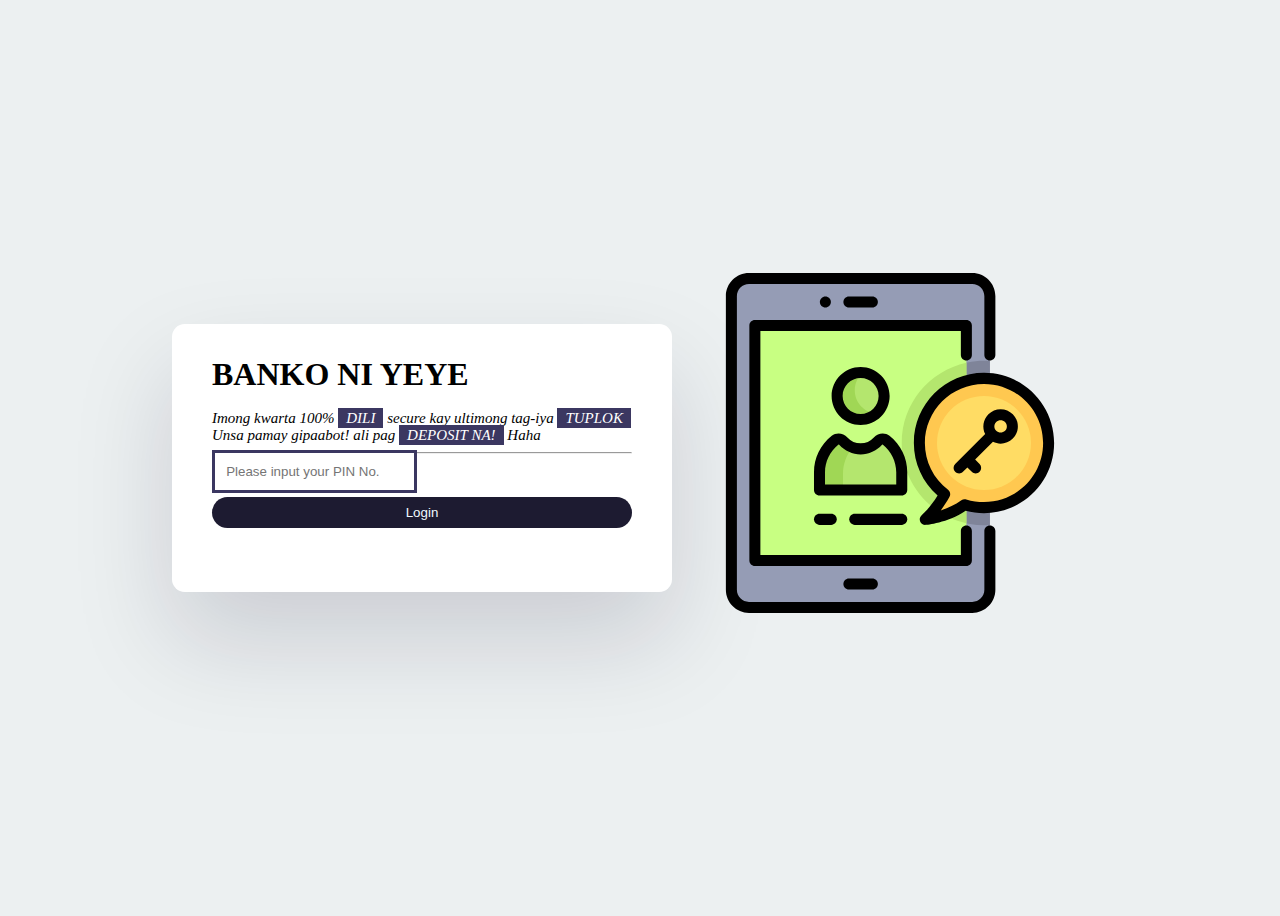
<file: index.html>
<!DOCTYPE html>
<html lang="en">
<head>
    <meta charset="UTF-8">
    <meta name="viewport" content="width=device-width, initial-scale=1.0">
    <link href="https://cdn.jsdelivr.net/npm/bootstrap@5.0.2/dist/css/bootstrap.min.css" rel="stylesheet" integrity="sha384-EVSTQN3/azprG1Anm3QDgpJLIm9Nao0Yz1ztcQTwFspd3yD65VohhpuuCOmLASjC" crossorigin="anonymous">
    <link rel="stylesheet" href="index.css">
    <title>Document</title>
</head>
<body>
    <div class="container-sm">
        <div class="container__content">
            <form id="form_id" method="post" name="myform" class="row g-3" >
                <h1>BANKO NI YEYE</h1>
                <p>Imong kwarta 100% <span>DILI</span> secure kay ultimong tag-iya <span>TUPLOK</span> Unsa pamay gipaabot! ali pag <span>DEPOSIT NA!</span> Haha</p>
                <hr>
                <div class="col-md-12">
                    <label for="inputPassword4" class="form-label"></label>
                    <input type="password" name="password" class="form-control" id="password" placeholder="Please input your PIN No.">
                </div>
                <div class="col-12">
                    <input type="button" value="Login" id="submit" onclick="validate();"></input>
                </div>
            </form>
            <div class="home__container--img">
                <img src="images/login.svg" alt="" id="home--img">
            </div>
        </div>
    </div>
<script src="index.js"></script>
</body>
</html>
</file>
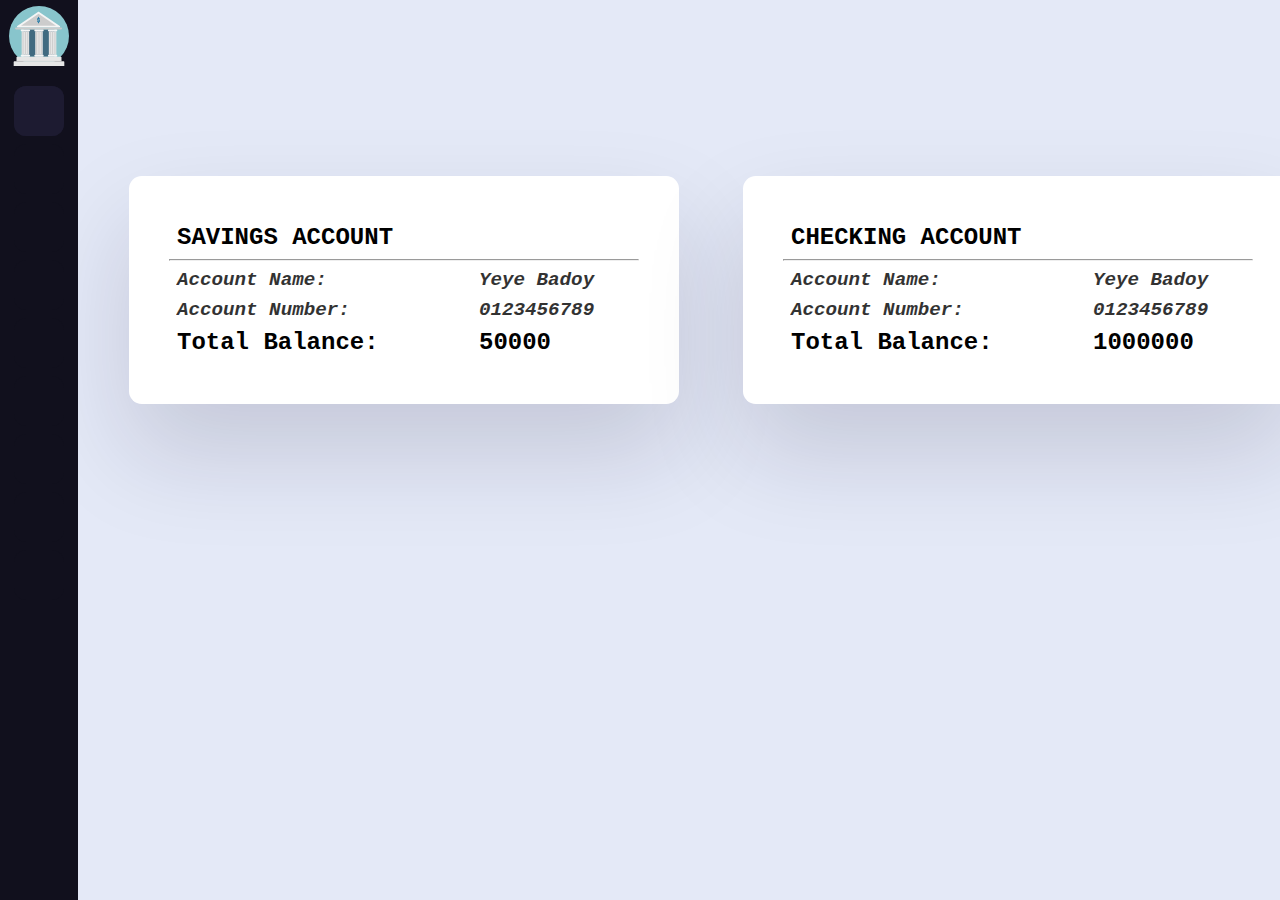
<file: mainpage.html>
<!DOCTYPE html>
<html lang="en">
<head>
    <meta charset="UTF-8">
    <meta name="viewport" content="width=device-width, initial-scale=1.0">
    <link rel="stylesheet" href="mainpage.css">
    <title>Document</title>
</head>
<body>
    <div class="sidebar">
        <div class="logo-details">
          <i class='bx bxl-c-plus-plus icon'></i>
          <img src="images/bank1.svg" alt="">
            <div class="logo_name">BANKO NI YEYE</div>
            <i class='bx bx-menu' id="btn" ></i>
        </div>
        <ul class="nav-list">
          <li>
              <i class='bx bx-search' ></i>
             <input type="text" placeholder="Search...">
             <span class="tooltip">Search</span>
          </li>
          <li>
            <a href="#">
              <i class='bx bx-grid-alt'></i>
              <span class="links_name">Account Balance</span>
            </a>
             <span class="tooltip">Account Balance</span>
          </li>
          <li>
           <a href="#">
             <i class='bx bx-user' id="transfer Money"></i>
             <span class="links_name" id="myBtn">Transfer Money</span>
           </a>
           <span class="tooltip" >Transfer Money</span>

         </li>
         
         <li>
           <a href="#">
             <i class='bx bx-chat' ></i>
             <span class="links_name">Deposit Money</span>
           </a>
           <span class="tooltip">Deposit Money</span>
         </li>
         <li>
           <a href="#">
             <i class='bx bx-pie-chart-alt-2' ></i>
             <span class="links_name">View Transactions</span>
           </a>
           <span class="tooltip">View Transactions</span>
         </li>
         <li>
           <a href="#">
             <i class='bx bx-folder' ></i>
             <span class="links_name">Payments</span>
           </a>
           <span class="tooltip">Payments</span>
         </li>
         <li>
           <a href="#">
             <i class='bx bx-cart-alt' ></i>
             <span class="links_name">Credit Card</span>
           </a>
           <span class="tooltip">Credit Card</span>
         </li>
         <li>
           <a href="#">
             <i class='bx bx-cog' ></i>
             <span class="links_name">Account Settings</span>
           </a>
           <span class="tooltip">Account Settings</span>
         </li>
         <li>
            <a href="indext.html" onclick="logout();">
              <i class='bx bx-cog' ></i>
              <span class="links_name">Logout</span>
            </a>
            <span class="tooltip">Logout</span>
          </li>
        </ul>
      </div>
      <section class="home-section" id="account__balance">
          <div class="home__content1">
            <h4>SAVINGS ACCOUNT</h4>
            <hr>
            <h3>Account Name:</h3>
            <h3 id="SaccountName"></h3>
            <h3>Account Number:</h3>
            <h3 id="SaccountNo"></h3>
            <h4>Total Balance:</h4>
            <h4 id="StotalBal"></h4>
          </div>
          <div class="home__content1">
            <h4>CHECKING ACCOUNT</h4>
            <hr>
            <h3>Account Name:</h3>
            <h3 id="CaccountName"></h3>
            <h3>Account Number:</h3>
            <h3 id="CaccountNo"></h3>
            <h4>Total Balance:</h4>
            <h4 id="CtotalBal"></h4>
          </div>


          <!-- The Modal -->
          <div id="myModal" class="modal">
            <div class="modal-content">
              <span class="close">&times;</span>
              <h3 class="modal_header">TRANSFER MONEY</h3>
              <form action="" class="modal__transfer">
                <input type="text"  placeholder="Account Number" class="account"><br>

                <label for="">Transfer Money To:</label>
                <input type="text" placeholder="Amount">
                <label for="">Amount</label>
                <input type="text" placeholder="Amount">
              </form>
            </div>
          </div>
      </section>
      <script src="mainpage.js"></script>
</body>
</html>
</file>
<file: index.css>
body
{
    background-color: #ecf0f1;
}


.container__content
{
    display: grid;
    grid-template-columns: 1fr 1fr;
    align-items: center;
    justify-content: center;
    margin: auto;
    height: 100vh;
    z-index: 1;
    width: 100%;
    max-width: 500px;
    padding: 0 30px;
}

.container__content h1
{
    margin-top: -0.5rem;
}

.container__content p
{
    font-style: italic;
    margin-top: -0.3rem;
    font-size: 15px;
    margin-bottom: 5px;
}

.container__content p span
{
    background-color: #3b3761;
    padding: 2px 8px;
    color: #ffffff;
}

.container__content input
{
    padding: 0.7rem;
    margin-top: -2rem;
    border: solid #3b3761;
}

.container__content form
{
    background-color: #ffffff;
    padding: 2.5rem;
    border-radius: 0.8rem;
    box-shadow: rgba(17, 12, 46, 0.15) 0px 48px 100px 0px;
}

#submit
{
    width: 420px;
    padding: 0.5rem;
    background-color: #1d1b31;
    border: none;
    border-radius: 1.5rem;
    color: aliceblue;
    margin-top: 0.2rem;
    margin-bottom: 1.5rem;
}

#submit:hover
{
    background-color: #28273b;
    transition: all 0.2s ease-in;
    box-shadow: rgba(17, 12, 46, 0.15) 0px 48px 100px 0px;
}

.home__container--img
{
    width: 340px;
    height: 370px;
    margin: 3rem;
}
</file>
<file: mainpage.css>
*
{
    margin: 0;
    padding: 0;
    box-sizing: border-box;
    font-family: "Poppins" , sans-serif;
}
  .sidebar
{
    position: fixed;
    left: 0;
    top: 0;
    height: 100%;
    width: 78px;
    background: #11101D;
    padding: 6px 14px;
    z-index: 99;
    transition: all 0.5s ease;
}
  .sidebar.open
{
    width: 250px;
}
  .sidebar .logo-details
{
    height: 60px;
    display: flex;
    align-items: center;
    position: relative;
}
  .sidebar .logo-details .icon
{
    opacity: 0;
    transition: all 0.5s ease;
}
  .sidebar .logo-details .logo_name
{
    color: #fff;
    font-size: 20px;
    font-weight: 600;
    opacity: 0;
    transition: all 0.5s ease;
}

.sidebar .logo-details img
{
    width: 60px;
    margin-left: -55px;
    margin-right: 15px;
}
  .sidebar.open .logo-details .icon,
  .sidebar.open .logo-details .logo_name
{
    opacity: 1;
}
  .sidebar .logo-details #btn
{
    position: absolute;
    top: 50%;
    right: 0;
    transform: translateY(-50%);
    font-size: 22px;
    transition: all 0.4s ease;
    font-size: 23px;
    text-align: center;
    cursor: pointer;
    transition: all 0.5s ease;
}
  .sidebar.open .logo-details #btn
{
    text-align: right;
}
  .sidebar i
{
    color: #fff;
    height: 60px;
    min-width: 50px;
    font-size: 28px;
    text-align: center;
    line-height: 60px;
}
  .sidebar .nav-list
{
    margin-top: 20px;
    height: 100%;
}
  .sidebar li
{
    position: relative;
    margin: 8px 0;
    list-style: none;
}
  .sidebar li .tooltip
{
    position: absolute;
    top: -20px;
    left: calc(100% + 15px);
    z-index: 3;
    background: #fff;
    box-shadow: 0 5px 10px rgba(0, 0, 0, 0.3);
    padding: 6px 12px;
    border-radius: 4px;
    font-size: 15px;
    font-weight: 400;
    opacity: 0;
    white-space: nowrap;
    pointer-events: none;
    transition: 0s;
}
  .sidebar li:hover .tooltip
{
    opacity: 1;
    pointer-events: auto;
    transition: all 0.4s ease;
    top: 50%;
    transform: translateY(-50%);
}
  .sidebar.open li .tooltip
{
    display: none;
}
  .sidebar input
{
    font-size: 15px;
    color: #FFF;
    font-weight: 400;
    outline: none;
    height: 50px;
    width: 100%;
    width: 50px;
    border: none;
    border-radius: 12px;
    transition: all 0.5s ease;
    background: #1d1b31;
}
  .sidebar.open input
{
    padding: 0 20px 0 50px;
    width: 100%;
}
  .sidebar .bx-search
{
    position: absolute;
    top: 50%;
    left: 0;
    transform: translateY(-50%);
    font-size: 22px;
    background: #1d1b31;
    color: #FFF;
}
  .sidebar.open .bx-search:hover
{
    background: #1d1b31;
    color: #FFF;
}
  .sidebar .bx-search:hover
{
    background: #FFF;
    color: #11101d;
}
  .sidebar li a
{
    display: flex;
    height: 100%;
    width: 100%;
    border-radius: 12px;
    align-items: center;
    text-decoration: none;
    transition: all 0.4s ease;
    background: #11101D;
}
  .sidebar li a:hover
{
    background: #FFF;
}
  .sidebar li a .links_name
{
    color: #fff;
    font-size: 15px;
    font-weight: 400;
    white-space: nowrap;
    opacity: 0;
    pointer-events: none;
    transition: 0.4s;
}
  .sidebar.open li a .links_name
{
    opacity: 1;
    pointer-events: auto;
}
  .sidebar li a:hover .links_name,
  .sidebar li a:hover i
{
    transition: all 0.5s ease;
    color: #11101D;
}
  .sidebar li i
{
    height: 50px;
    line-height: 50px;
    font-size: 18px;
    border-radius: 12px;
}
  .sidebar li.profile
{
    position: fixed;
    height: 60px;
    width: 78px;
    left: 0;
    bottom: -8px;
    padding: 10px 14px;
    background: #1d1b31;
    transition: all 0.5s ease;
    overflow: hidden;
}
  .sidebar.open li.profile
{
    width: 250px;
}
  .sidebar li .profile-details
{
    display: flex;
    align-items: center;
    flex-wrap: nowrap;
  }
  .sidebar li img{
    height: 45px;
    width: 45px;
    object-fit: cover;
    border-radius: 6px;
    margin-right: 10px;
  }
  .sidebar li.profile .name,
  .sidebar li.profile .job
{
    font-size: 15px;
    font-weight: 400;
    color: #fff;
    white-space: nowrap;
}
  .sidebar li.profile .job
{
    font-size: 12px;
}
  .sidebar .profile #log_out
{
    position: absolute;
    top: 50%;
    right: 0;
    transform: translateY(-50%);
    background: #1d1b31;
    width: 100%;
    height: 60px;
    line-height: 60px;
    border-radius: 0px;
    transition: all 0.5s ease;
}
  .sidebar.open .profile #log_out
{
    width: 50px;
    background: none;
}
  .home-section
{
    display: grid;
    grid-template-columns: 1fr 1fr 1fr;
    align-items: center;
    justify-content: center;
    position: relative;
    background: #E4E9F7;
    min-height: 100vh;
    top: 0;
    left: 78px;
    width: calc(100% - 78px);
    transition: all 0.5s ease;
    z-index: 2;
}
  .sidebar.open ~ .home-section
{
    left: 250px;
    width: calc(100% - 250px);
}
  .home-section .text
{
    display: inline-block;
    color: #11101d;
    font-size: 25px;
    font-weight: 500;
    margin: 18px
}
 @media (max-width: 420px) 
{
    .sidebar li .tooltip{
      display: none;
    }
}

.home__content1
{
    margin-top: -20rem;
    margin-left: 4rem;
    font-family: 'Courier New', Courier, monospace;
    width:550px;
    background-color: #ffffff;
    padding: 2.5rem;
    border-radius: 0.8rem;
    box-shadow: rgba(17, 12, 46, 0.15) 0px 48px 100px 0px;
}

.home__content1:hover
{
  border-radius: 10px;
  transform: scale(1.1);
  transition: all 0.5s ease-in-out;

}


.home__content1 h4
{
    font-size: 1.5rem;
    margin: 8px;
    font-family: 'Courier New', Courier, monospace;
    
}

.home__content1 h3
{
    font-size: 1.2rem;
    font-style: italic;
    margin: 8px;
    font-family: 'Courier New', Courier, monospace;
    opacity: 0.8;
}

#SaccountName
{
  margin-top: -30px;
  margin-left: 310px;
}

#SaccountNo
{
  margin-top: -30px;
  margin-left: 310px;
}

#StotalBal
{
  margin-top: -35.1px;
  margin-left: 310px;
}

#CaccountName
{
  margin-top: -30px;
  margin-left: 310px;
}

#CaccountNo
{
  margin-top: -30px;
  margin-left: 310px;
}

#CtotalBal
{
  margin-top: -35.1px;
  margin-left: 310px;
}

.modal {
  display: none; /* Hidden by default */
  position: fixed; /* Stay in place */
  z-index: 1; /* Sit on top */
  padding-top: 100px; /* Location of the box */
  left: 0;
  top: 0;
  width: 100%; /* Full width */
  height: 100%; /* Full height */
  overflow: auto; /* Enable scroll if needed */
  background-color: rgb(0,0,0); /* Fallback color */
  background-color: rgba(0,0,0,0.4); /* Black w/ opacity */
}

/* Modal Content */
.modal-content {
  background-color: #fefefe;
  margin: auto;
  padding: 30px;
  border: 1px solid #888;
  width: 50%;
}

/* The Close Button */
.close {
  color: #aaaaaa;
  float: right;
  font-size: 28px;
  font-weight: bold;
}

.close:hover,
.close:focus {
  color: #000;
  text-decoration: none;
  cursor: pointer;
}

.modal-content h3
{
  padding: 2rem;
}
.label_account
{
  padding-top: 2rem;
  padding: 2rem;
  font-size: 1.2rem;
  font-style: italic;
}

.account
{
  width: 90%;
  padding: 12px 20px;
  margin-left: 1.8rem;
  box-sizing: border-box;
  border: none;
  border-bottom: 2px solid rgb(0, 0, 0);
}
</file>
